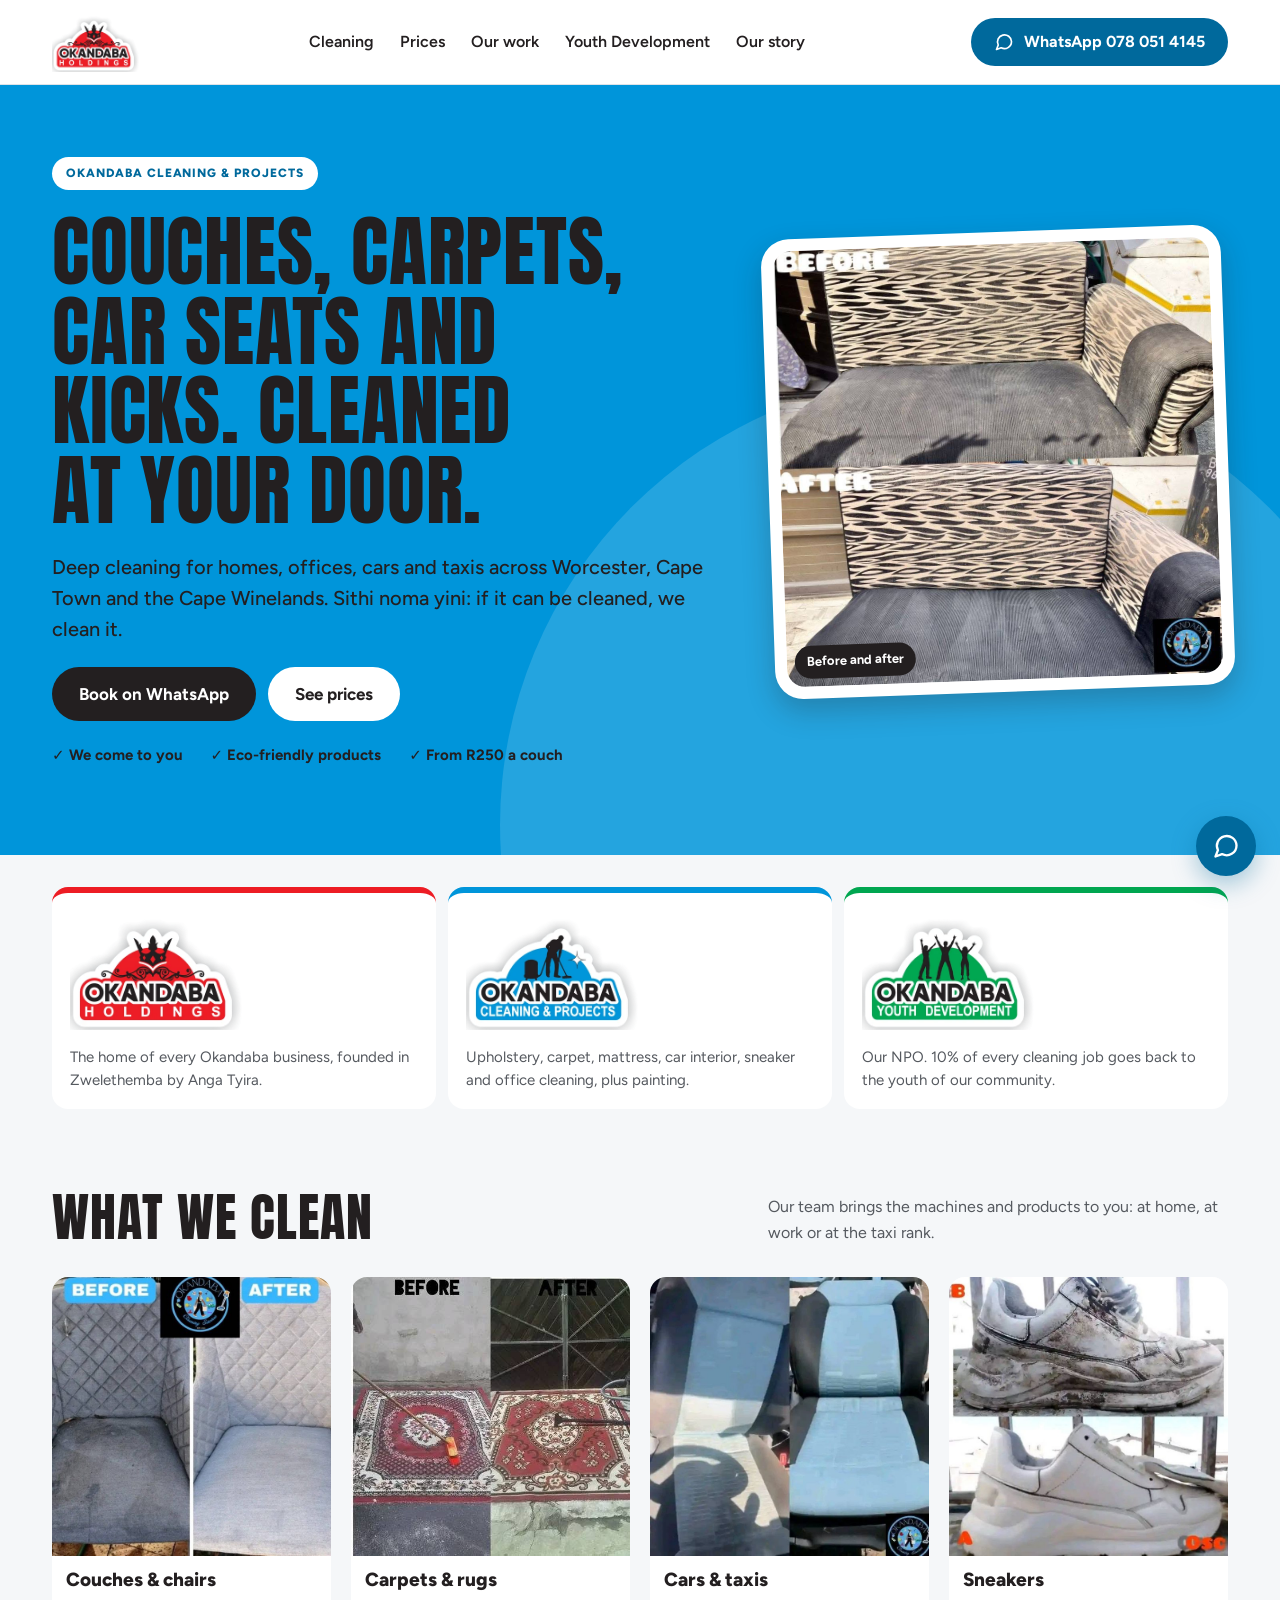
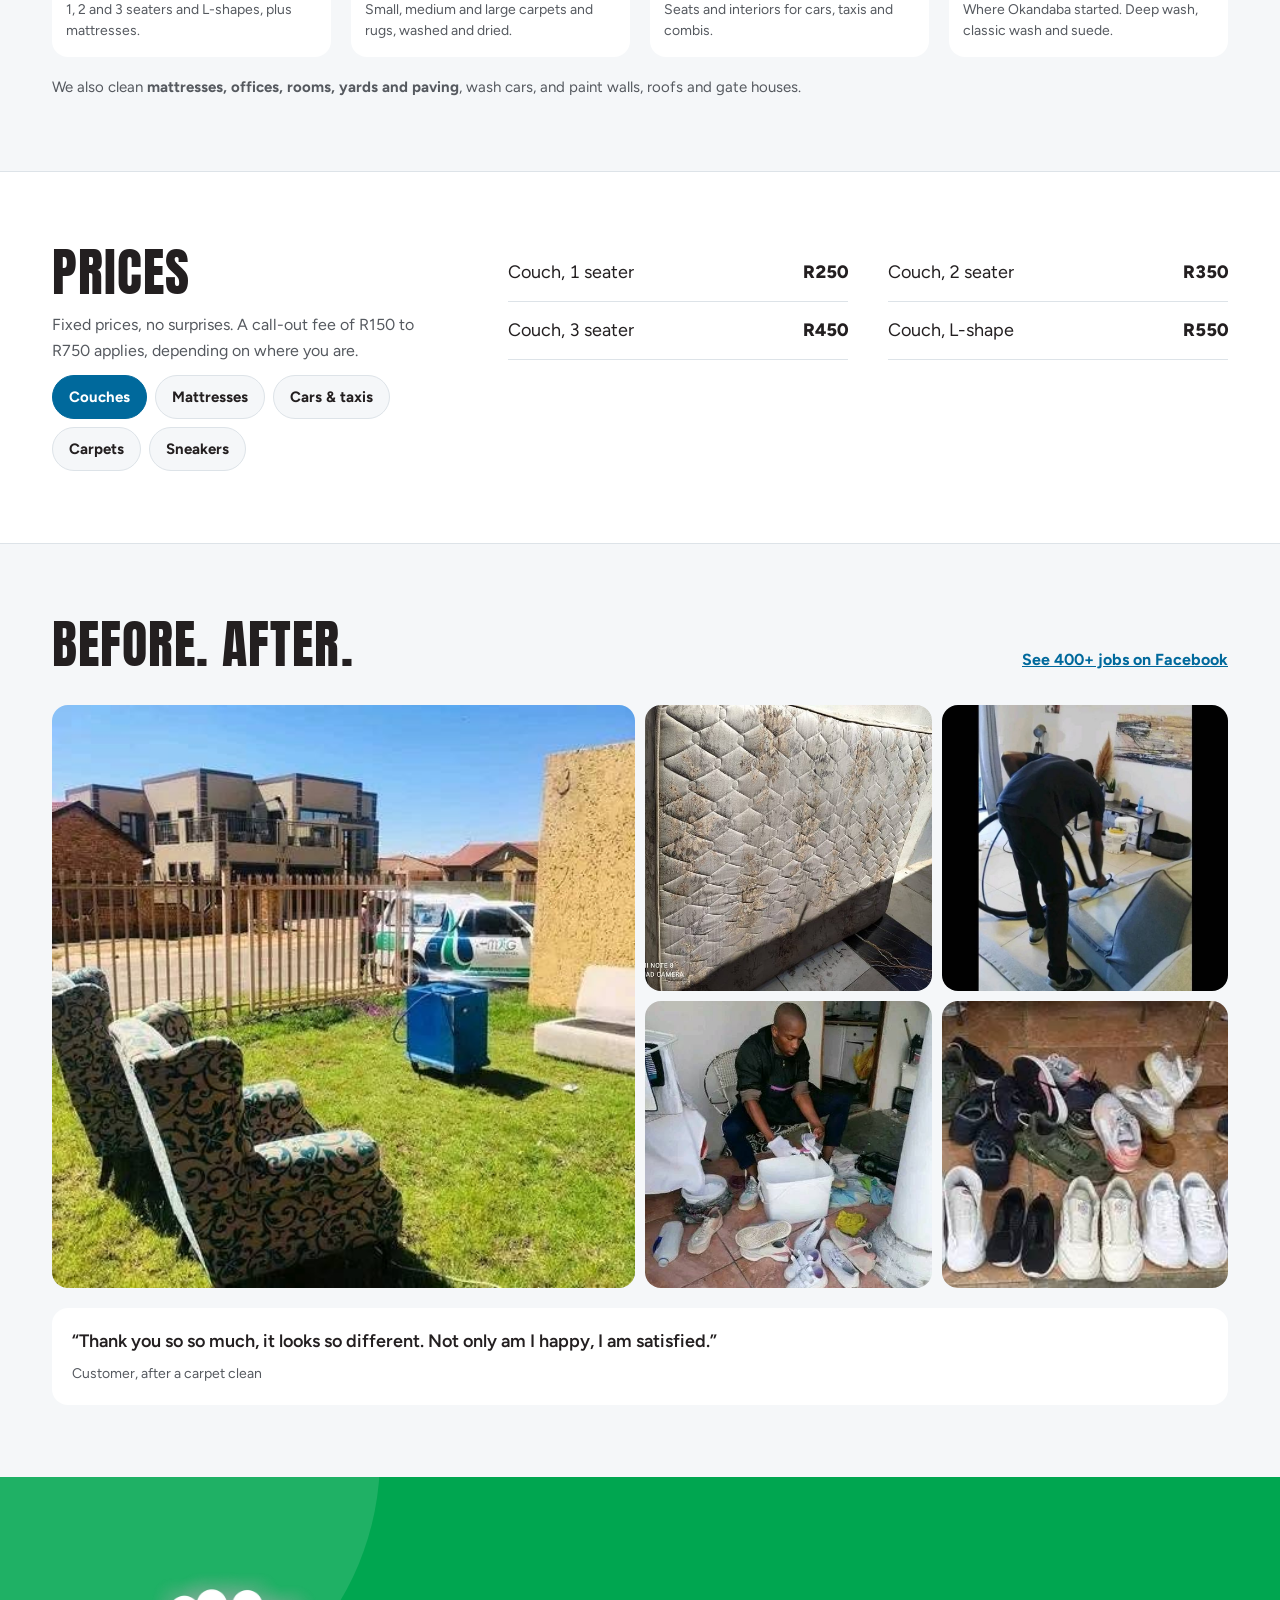
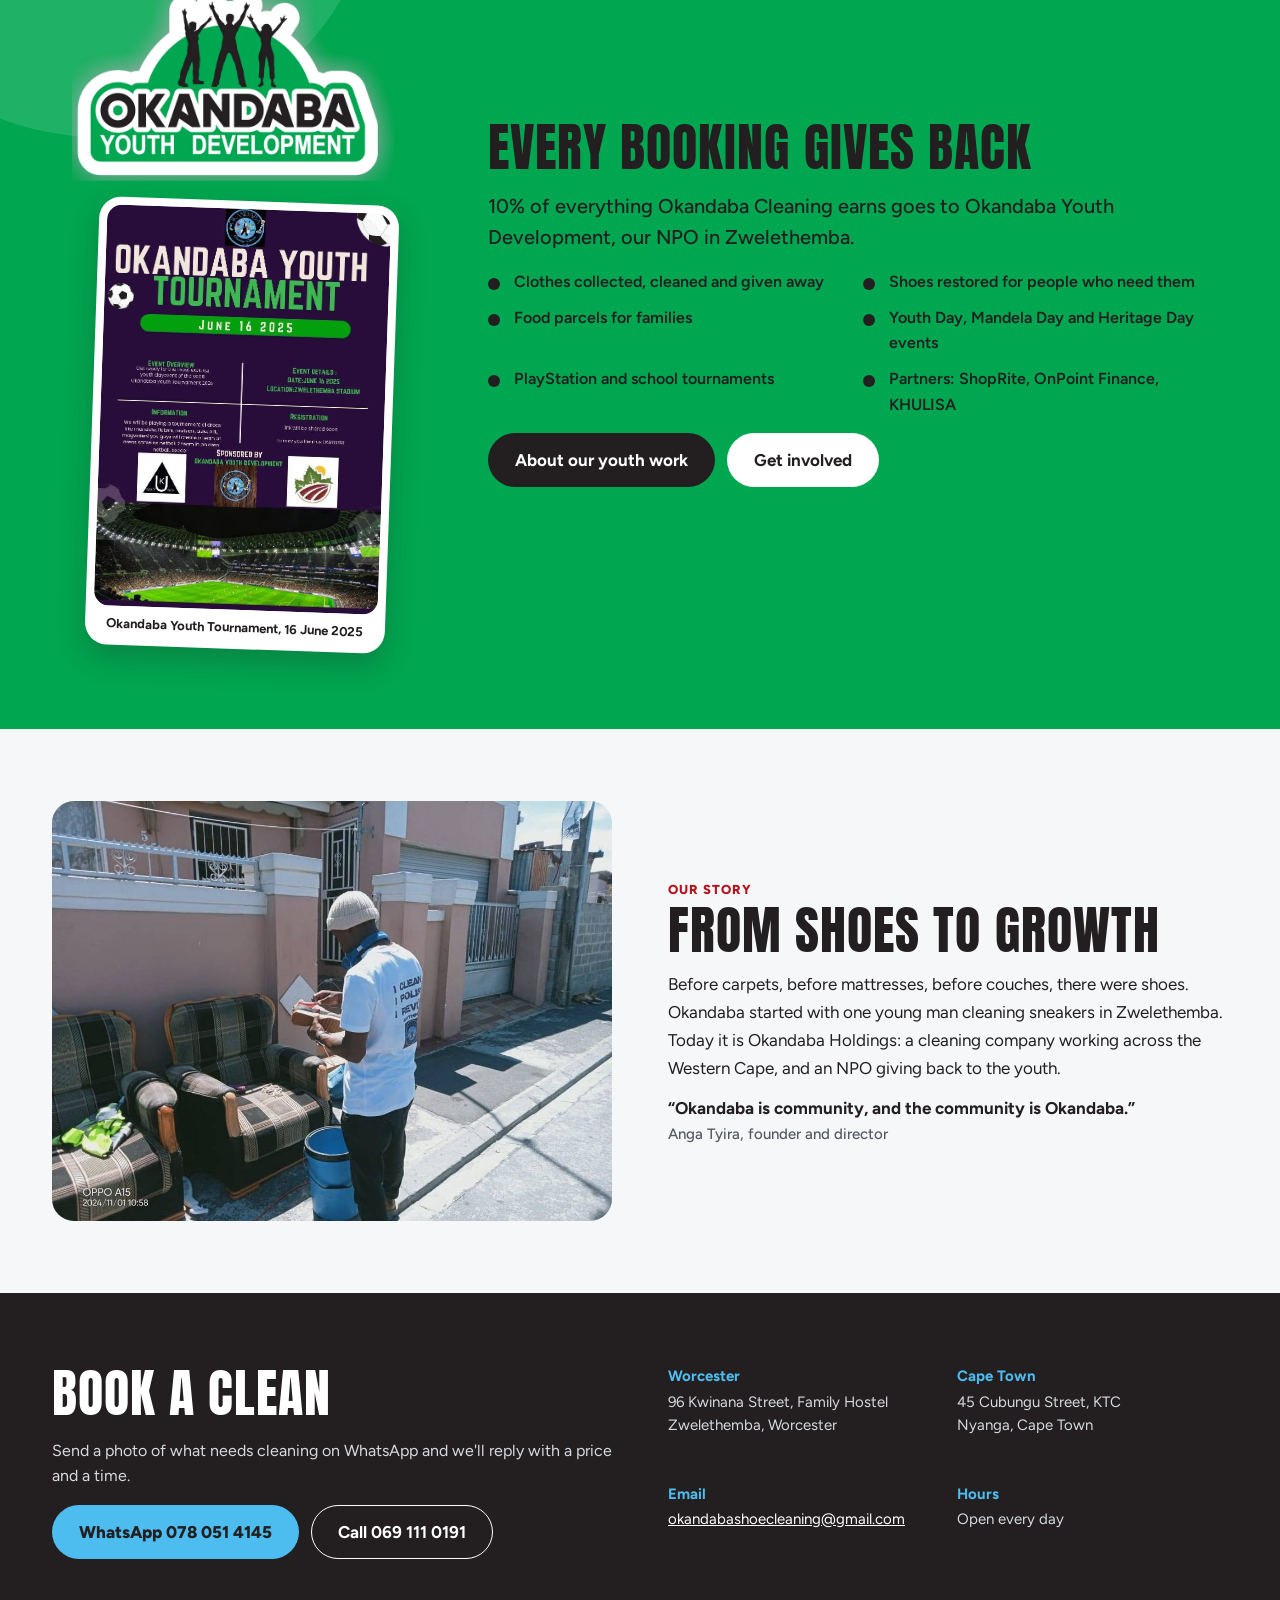
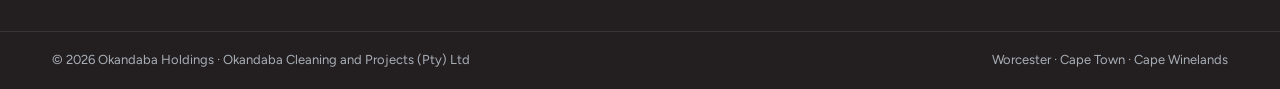
<file: index.html>
<!doctype html>
<html lang="en-ZA">
<head>
<meta charset="utf-8">
<meta name="viewport" content="width=device-width, initial-scale=1">
<title>Okandaba | Couch, Carpet, Mattress, Car Seat &amp; Sneaker Cleaning in Worcester and Cape Town</title>
<meta name="description" content="Okandaba Cleaning &amp; Projects deep-cleans couches, carpets, rugs, mattresses, car and taxi seats and sneakers across Worcester, Cape Town and the Cape Winelands. We come to you. Book on WhatsApp 078 051 4145.">
<link rel="canonical" href="https://okandaba.github.io/">
<meta property="og:url" content="https://okandaba.github.io/">
<meta name="theme-color" content="#0095DA">
<link rel="icon" href="favicon.png" type="image/png">
<link rel="apple-touch-icon" href="assets/img/apple-touch-icon.png">
<meta property="og:type" content="website">
<meta property="og:title" content="Okandaba Cleaning &amp; Projects">
<meta property="og:description" content="Couches, carpets, car seats and kicks. Cleaned at your door, across Worcester, Cape Town and the Cape Winelands.">
<meta property="og:image" content="https://okandaba.github.io/assets/img/og-image.jpg">
<link rel="preconnect" href="https://fonts.googleapis.com">
<link rel="preconnect" href="https://fonts.gstatic.com" crossorigin>
<link rel="stylesheet" href="https://fonts.googleapis.com/css2?family=Anton&family=Figtree:wght@400;500;600;700;800&display=swap">
<link rel="stylesheet" href="assets/css/styles.css">
<script type="application/ld+json">
{
  "@context": "https://schema.org",
  "@type": "HouseCleaningService",
  "name": "Okandaba Cleaning & Projects",
  "legalName": "Okandaba Cleaning and Projects (Pty) Ltd",
  "parentOrganization": {"@type": "Organization", "name": "Okandaba Holdings"},
  "description": "Couch, carpet, rug, mattress, car and taxi seat, sneaker and office cleaning, plus painting. We come to you.",
  "telephone": ["+27780514145", "+27691110191"],
  "email": "okandabashoecleaning@gmail.com",
  "image": "https://okandaba.github.io/assets/img/og-image.jpg",
  "priceRange": "R60 – R700",
  "openingHours": "Mo-Su",
  "areaServed": ["Worcester", "Cape Town", "Cape Winelands"],
  "address": [
    {"@type": "PostalAddress", "streetAddress": "96 Kwinana Street, Family Hostel", "addressLocality": "Zwelethemba, Worcester", "addressRegion": "Western Cape", "addressCountry": "ZA"},
    {"@type": "PostalAddress", "streetAddress": "45 Cubungu Street, KTC", "addressLocality": "Nyanga, Cape Town", "addressRegion": "Western Cape", "addressCountry": "ZA"}
  ]
}
</script>
</head>
<body>
<a class="skip" href="#main">Skip to content</a>

<header class="site-header">
  <div class="wrap header-row">
    <a href="#top" class="brand" aria-label="Okandaba Holdings, home">
      <img src="assets/img/logo-holdings-400.webp" srcset="assets/img/logo-holdings-400.webp 400w, assets/img/logo-holdings-800.webp 800w" sizes="140px" alt="Okandaba Holdings" width="140" height="64">
    </a>
    <button class="menu-btn" type="button" aria-expanded="false" aria-controls="site-nav" aria-label="Open menu">
      <svg width="22" height="22" viewBox="0 0 24 24" fill="none" stroke="currentColor" stroke-width="2" stroke-linecap="round" aria-hidden="true"><path d="M4 7h16M4 12h16M4 17h16"/></svg>
    </button>
    <nav id="site-nav" class="site-nav" aria-label="Main">
      <a href="#services">Cleaning</a>
      <a href="#prices">Prices</a>
      <a href="#work">Our work</a>
      <a href="youth.html">Youth Development</a>
      <a href="#story">Our story</a>
    </nav>
    <a class="btn btn-blue header-cta" href="https://wa.me/27780514145?text=Hi%20Okandaba%2C%20I%27d%20like%20a%20quote%20for%20cleaning." target="_blank" rel="noopener">
      <svg class="wa" width="20" height="20" viewBox="0 0 24 24" fill="none" stroke="currentColor" stroke-width="2" stroke-linecap="round" stroke-linejoin="round" aria-hidden="true"><path d="M21 11.5a8.4 8.4 0 0 1-12.4 7.4L3 21l2.1-5.4A8.4 8.4 0 1 1 21 11.5z"/></svg>
      WhatsApp 078 051 4145
    </a>
  </div>
</header>

<main id="main">

<section class="hero" id="top">
  <div class="wrap hero-row">
    <div class="hero-copy">
      <span class="eyebrow-pill">Okandaba Cleaning &amp; Projects</span>
      <h1>Couches, carpets, car seats and kicks. Cleaned at your door.</h1>
      <p class="lead">Deep cleaning for homes, offices, cars and taxis across Worcester, Cape Town and the Cape Winelands. Sithi noma yini: if it can be cleaned, we clean it.</p>
      <div class="btn-row">
        <a class="btn btn-ink btn-lg" href="https://wa.me/27780514145?text=Hi%20Okandaba%2C%20I%27d%20like%20to%20book%20a%20clean." target="_blank" rel="noopener">Book on WhatsApp</a>
        <a class="btn btn-white btn-lg" href="#prices">See prices</a>
      </div>
      <ul class="hero-points">
        <li>We come to you</li>
        <li>Eco-friendly products</li>
        <li>From R250 a couch</li>
      </ul>
    </div>
    <figure class="sticker hero-photo">
      <img src="assets/img/hero-couch.jpg" alt="A striped couch before and after an Okandaba deep clean" width="1000" height="1000">
      <figcaption>Before and after</figcaption>
    </figure>
  </div>
</section>

<section class="wrap parts" aria-label="The Okandaba family">
  <article class="part part-red">
    <img src="assets/img/logo-holdings-400.webp" alt="Okandaba Holdings" width="200" height="92" loading="lazy">
    <p>The home of every Okandaba business, founded in Zwelethemba by Anga Tyira.</p>
  </article>
  <article class="part part-blue">
    <img src="assets/img/logo-cleaning-and-projects-400.webp" alt="Okandaba Cleaning &amp; Projects" width="200" height="92" loading="lazy">
    <p>Upholstery, carpet, mattress, car interior, sneaker and office cleaning, plus painting.</p>
  </article>
  <article class="part part-green">
    <img src="assets/img/logo-youth-development-400.webp" alt="Okandaba Youth Development" width="200" height="92" loading="lazy">
    <p>Our NPO. 10% of every cleaning job goes back to the youth of our community.</p>
  </article>
</section>

<section class="wrap section" id="services">
  <div class="section-head">
    <h2>What we clean</h2>
    <p>Our team brings the machines and products to you: at home, at work or at the taxi rank.</p>
  </div>
  <div class="service-grid">
    <article class="service"><img src="assets/img/chair.jpg" alt="Grey armchair before and after cleaning" loading="lazy" width="700" height="700"><div><h3>Couches &amp; chairs</h3><p>1, 2 and 3 seaters and L-shapes, plus mattresses.</p></div></article>
    <article class="service"><img src="assets/img/rug.jpg" alt="Red Persian rug before and after cleaning" loading="lazy" width="475" height="475"><div><h3>Carpets &amp; rugs</h3><p>Small, medium and large carpets and rugs, washed and dried.</p></div></article>
    <article class="service"><img src="assets/img/car-seat.jpg" alt="Car seat before and after cleaning" loading="lazy" width="700" height="700"><div><h3>Cars &amp; taxis</h3><p>Seats and interiors for cars, taxis and combis.</p></div></article>
    <article class="service"><img src="assets/img/sneaker.jpg" alt="White sneaker before and after cleaning" loading="lazy" width="700" height="700"><div><h3>Sneakers</h3><p>Where Okandaba started. Deep wash, classic wash and suede.</p></div></article>
  </div>
  <p class="also">We also clean <strong>mattresses, offices, rooms, yards and paving</strong>, wash cars, and paint walls, roofs and gate houses.</p>
</section>

<section class="prices" id="prices">
  <div class="wrap prices-row">
    <div class="prices-intro">
      <h2>Prices</h2>
      <p>Fixed prices, no surprises. A call-out fee of R150 to R750 applies, depending on where you are.</p>
      <div class="tabs" role="tablist" aria-label="Price categories">
        <button role="tab" id="tab-couches" aria-controls="panel-couches" aria-selected="true">Couches</button>
        <button role="tab" id="tab-mattresses" aria-controls="panel-mattresses" aria-selected="false" tabindex="-1">Mattresses</button>
        <button role="tab" id="tab-cars" aria-controls="panel-cars" aria-selected="false" tabindex="-1">Cars &amp; taxis</button>
        <button role="tab" id="tab-carpets" aria-controls="panel-carpets" aria-selected="false" tabindex="-1">Carpets</button>
        <button role="tab" id="tab-sneakers" aria-controls="panel-sneakers" aria-selected="false" tabindex="-1">Sneakers</button>
      </div>
    </div>
    <div class="price-panels">
      <dl class="price-list" role="tabpanel" id="panel-couches" aria-labelledby="tab-couches">
        <div><dt>Couch, 1 seater</dt><dd>R250</dd></div>
        <div><dt>Couch, 2 seater</dt><dd>R350</dd></div>
        <div><dt>Couch, 3 seater</dt><dd>R450</dd></div>
        <div><dt>Couch, L-shape</dt><dd>R550</dd></div>
      </dl>
      <dl class="price-list" role="tabpanel" id="panel-mattresses" aria-labelledby="tab-mattresses" hidden>
        <div><dt>Double mattress</dt><dd>R550</dd></div>
        <div><dt>Double-sided mattress</dt><dd>R700</dd></div>
      </dl>
      <dl class="price-list" role="tabpanel" id="panel-cars" aria-labelledby="tab-cars" hidden>
        <div><dt>Car, 5 seater</dt><dd>R650</dd></div>
        <div><dt>Car / combi seats</dt><dd>R450</dd></div>
        <div><dt>Taxi / combi seats</dt><dd>R550</dd></div>
      </dl>
      <dl class="price-list" role="tabpanel" id="panel-carpets" aria-labelledby="tab-carpets" hidden>
        <div><dt>Small carpet</dt><dd>R129</dd></div>
        <div><dt>Medium and large carpet</dt><dd>R200</dd></div>
        <div class="note"><dt>Turnaround</dt><dd>Classic 2 days · Deep 3 days</dd></div>
      </dl>
      <dl class="price-list" role="tabpanel" id="panel-sneakers" aria-labelledby="tab-sneakers" hidden>
        <div><dt>Classic wash</dt><dd>R60</dd></div>
        <div><dt>Deep wash, ordinary sneaker</dt><dd>R100</dd></div>
        <div><dt>Deep wash, white sneaker</dt><dd>R120</dd></div>
        <div><dt>Suede / nubuck</dt><dd>R120</dd></div>
        <div><dt>Un-yellowing</dt><dd>R150</dd></div>
        <div class="note"><dt>Turnaround</dt><dd>Classic 2 days · Deep 3 days</dd></div>
      </dl>
    </div>
  </div>
</section>

<section class="wrap section" id="work">
  <div class="section-head">
    <h2>Before. After.</h2>
    <a class="text-link" href="https://www.facebook.com/profile.php?id=100083368123193" target="_blank" rel="noopener">See 400+ jobs on Facebook</a>
  </div>
  <div class="work-grid">
    <img class="big" src="assets/img/outdoor-clean.jpg" alt="Okandaba cleaning a couch outdoors with an extraction machine" loading="lazy" width="480" height="480">
    <img src="assets/img/mattress.jpg" alt="Stained mattress before cleaning" loading="lazy" width="700" height="525">
    <img src="assets/img/extraction.jpg" alt="Indoor upholstery extraction cleaning" loading="lazy" width="700" height="700">
    <img src="assets/img/sneaker-wash.jpg" alt="Washing sneakers by hand" loading="lazy" width="475" height="633">
    <img src="assets/img/sneakers-row.jpg" alt="A row of freshly cleaned sneakers" loading="lazy" width="475" height="231">
  </div>
  <blockquote class="quote">
    <p>“Thank you so so much, it looks so different. Not only am I happy, I am satisfied.”</p>
    <cite>Customer, after a carpet clean</cite>
  </blockquote>
</section>

<section class="youth" id="youth">
  <div class="wrap youth-row">
    <div class="youth-media">
      <img class="youth-logo" src="assets/img/logo-youth-development-800.webp" alt="Okandaba Youth Development" width="420" height="194" loading="lazy">
      <figure class="youth-poster">
        <img src="assets/img/youth-tournament.jpg" alt="Poster for the Okandaba Youth Tournament on 16 June 2025" width="707" height="999" loading="lazy">
        <figcaption>Okandaba Youth Tournament, 16 June 2025</figcaption>
      </figure>
    </div>
    <div class="youth-copy">
      <h2>Every booking gives back</h2>
      <p class="lead">10% of everything Okandaba Cleaning earns goes to Okandaba Youth Development, our NPO in Zwelethemba.</p>
      <ul class="youth-list">
        <li>Clothes collected, cleaned and given away</li>
        <li>Shoes restored for people who need them</li>
        <li>Food parcels for families</li>
        <li>Youth Day, Mandela Day and Heritage Day events</li>
        <li>PlayStation and school tournaments</li>
        <li>Partners: ShopRite, OnPoint Finance, KHULISA</li>
      </ul>
      <div class="btn-row"><a class="btn btn-ink btn-lg" href="youth.html">About our youth work</a><a class="btn btn-white btn-lg" href="https://wa.me/27780514145?text=Hi%20Okandaba%2C%20I%27d%20like%20to%20support%20Okandaba%20Youth%20Development." target="_blank" rel="noopener">Get involved</a></div>
    </div>
  </div>
</section>

<section class="wrap section story" id="story">
  <img src="assets/img/anga.jpg" alt="Anga Tyira at work in an Okandaba T-shirt" loading="lazy" width="1000" height="750">
  <div>
    <span class="eyebrow">Our story</span>
    <h2>From shoes to growth</h2>
    <p>Before carpets, before mattresses, before couches, there were shoes. Okandaba started with one young man cleaning sneakers in Zwelethemba. Today it is Okandaba Holdings: a cleaning company working across the Western Cape, and an NPO giving back to the youth.</p>
    <p class="founder-quote">“Okandaba is community, and the community is Okandaba.”<span>Anga Tyira, founder and director</span></p>
  </div>
</section>

</main>

<footer class="book" id="book">
  <div class="wrap book-row">
    <div class="book-copy">
      <h2>Book a clean</h2>
      <p>Send a photo of what needs cleaning on WhatsApp and we'll reply with a price and a time.</p>
      <div class="btn-row">
        <a class="btn btn-sky btn-lg" href="https://wa.me/27780514145?text=Hi%20Okandaba%2C%20I%27d%20like%20to%20book%20a%20clean." target="_blank" rel="noopener">WhatsApp 078 051 4145</a>
        <a class="btn btn-outline btn-lg" href="tel:+27691110191">Call 069 111 0191</a>
      </div>
    </div>
    <div class="contact-grid">
      <div><strong>Worcester</strong>96 Kwinana Street, Family Hostel<br>Zwelethemba, Worcester</div>
      <div><strong>Cape Town</strong>45 Cubungu Street, KTC<br>Nyanga, Cape Town</div>
      <div><strong>Email</strong><a href="mailto:okandabashoecleaning@gmail.com">okandabashoecleaning@gmail.com</a></div>
      <div><strong>Hours</strong>Open every day</div>
    </div>
  </div>
  <div class="footer-base">
    <div class="wrap footer-row">
      <span>© <span id="year">2026</span> Okandaba Holdings · Okandaba Cleaning and Projects (Pty) Ltd</span>
      <span>Worcester · Cape Town · Cape Winelands</span>
    </div>
  </div>
</footer>

<nav class="wa-float" aria-label="Quick contact">
  <a class="btn btn-blue" href="https://wa.me/27780514145?text=Hi%20Okandaba%2C%20I%27d%20like%20a%20quote%20for%20cleaning." target="_blank" rel="noopener">
    <svg width="20" height="20" viewBox="0 0 24 24" fill="none" stroke="currentColor" stroke-width="2" stroke-linecap="round" stroke-linejoin="round" aria-hidden="true"><path d="M21 11.5a8.4 8.4 0 0 1-12.4 7.4L3 21l2.1-5.4A8.4 8.4 0 1 1 21 11.5z"/></svg>
    WhatsApp us
  </a>
  <a class="btn btn-call" href="tel:+27691110191">Call</a>
  <a class="wa-icon" href="https://wa.me/27780514145?text=Hi%20Okandaba%2C%20I%27d%20like%20a%20quote%20for%20cleaning." target="_blank" rel="noopener" aria-label="Chat with Okandaba on WhatsApp">
    <svg width="28" height="28" viewBox="0 0 24 24" fill="none" stroke="currentColor" stroke-width="2" stroke-linecap="round" stroke-linejoin="round" aria-hidden="true"><path d="M21 11.5a8.4 8.4 0 0 1-12.4 7.4L3 21l2.1-5.4A8.4 8.4 0 1 1 21 11.5z"/></svg>
  </a>
</nav>

<script src="assets/js/main.js" defer></script>
</body>
</html>
</file>
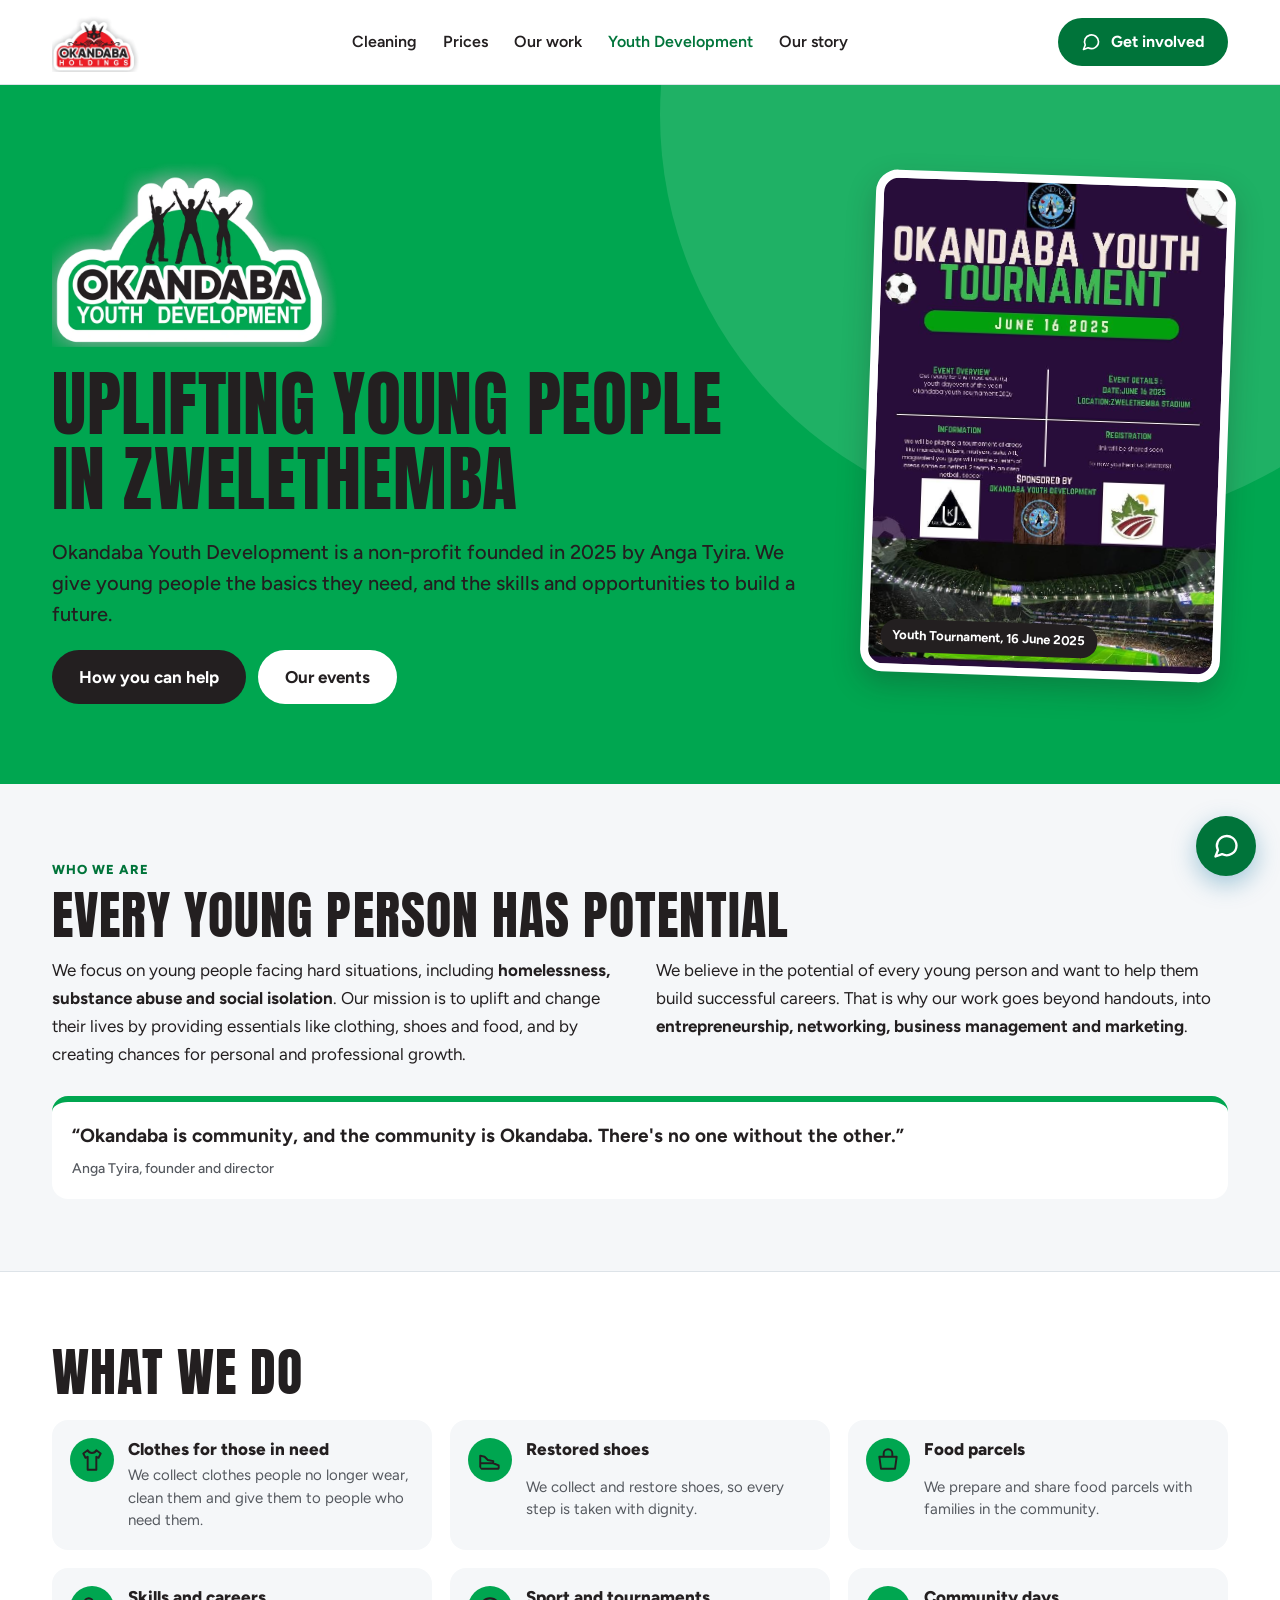
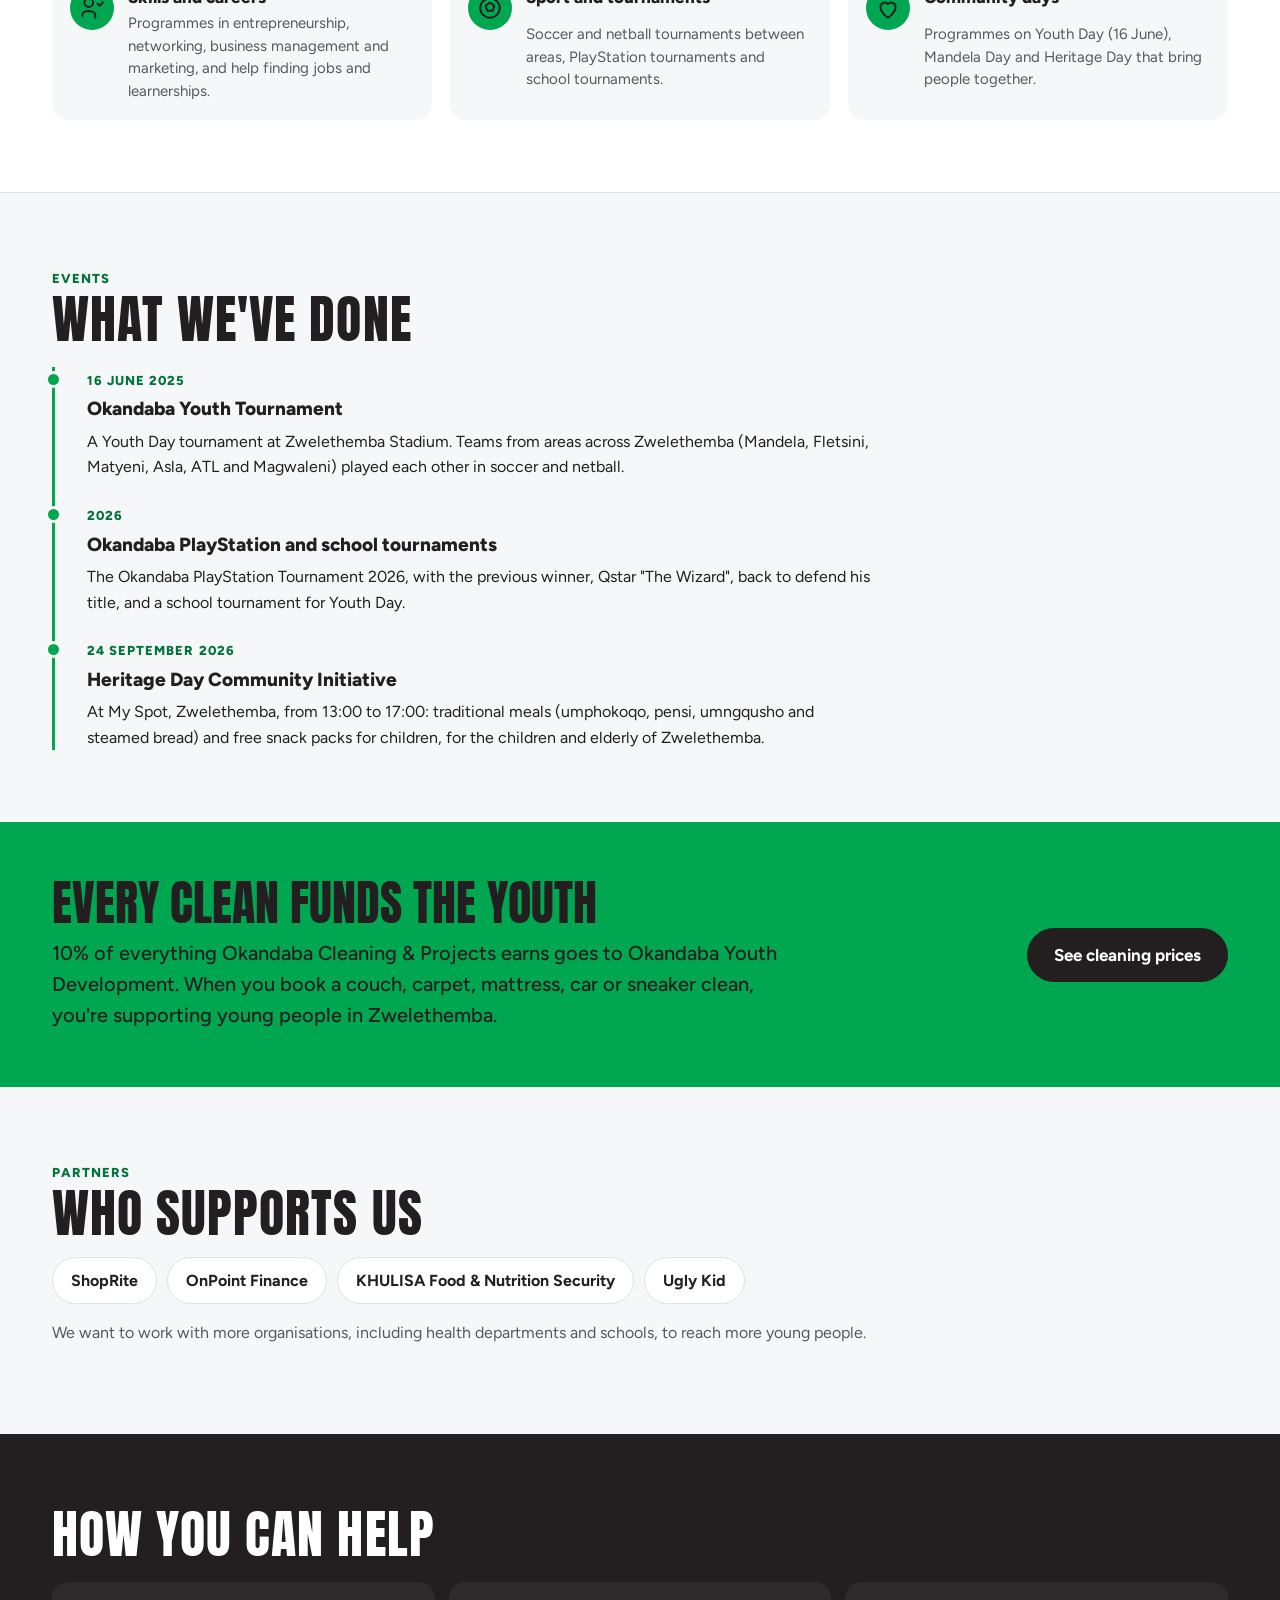
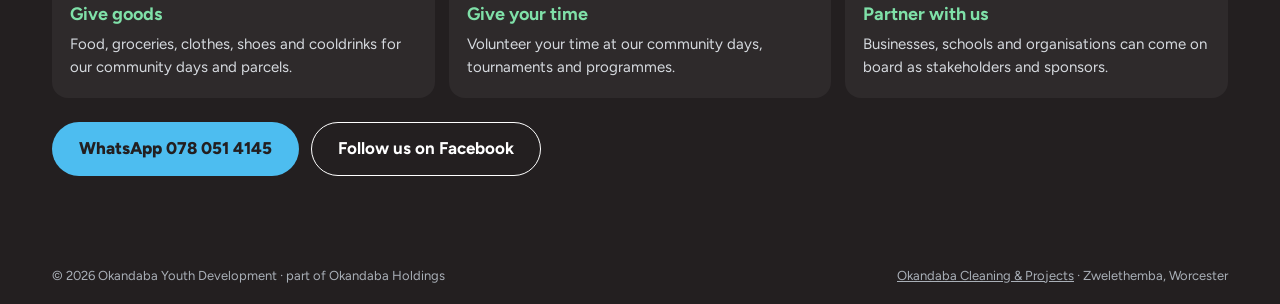
<file: youth.html>
<!doctype html>
<html lang="en-ZA">
<head>
<meta charset="utf-8">
<meta name="viewport" content="width=device-width, initial-scale=1">
<title>Okandaba Youth Development | Uplifting young people in Zwelethemba, Worcester</title>
<meta name="description" content="Okandaba Youth Development is an NPO in Zwelethemba, Worcester, founded in 2025. We give clothes, restored shoes and food parcels, run youth tournaments and community days, and help young people into work. Funded by 10% of Okandaba Cleaning's earnings.">
<link rel="canonical" href="https://okandaba.github.io/youth.html">
<meta property="og:url" content="https://okandaba.github.io/youth.html">
<meta name="theme-color" content="#00A650">
<link rel="icon" href="favicon.png" type="image/png">
<link rel="apple-touch-icon" href="assets/img/apple-touch-icon.png">
<meta property="og:type" content="website">
<meta property="og:title" content="Okandaba Youth Development">
<meta property="og:description" content="Uplifting young people in Zwelethemba, Worcester: clothes, shoes, food parcels, youth tournaments and skills.">
<meta property="og:image" content="https://okandaba.github.io/assets/img/youth-tournament.jpg">
<link rel="preconnect" href="https://fonts.googleapis.com">
<link rel="preconnect" href="https://fonts.gstatic.com" crossorigin>
<link rel="stylesheet" href="https://fonts.googleapis.com/css2?family=Anton&family=Figtree:wght@400;500;600;700;800&display=swap">
<link rel="stylesheet" href="assets/css/styles.css">
<script type="application/ld+json">
{
  "@context": "https://schema.org",
  "@type": "NGO",
  "name": "Okandaba Youth Development",
  "alternateName": "Okandaba Youth Development Agency (OYDA)",
  "foundingDate": "2025",
  "founder": {"@type": "Person", "name": "Anga Tyira"},
  "parentOrganization": {"@type": "Organization", "name": "Okandaba Holdings"},
  "telephone": "+27780514145",
  "areaServed": "Zwelethemba, Worcester",
  "address": {"@type": "PostalAddress", "addressLocality": "Zwelethemba, Worcester", "addressRegion": "Western Cape", "addressCountry": "ZA"},
  "sameAs": ["https://www.facebook.com/okandabayouthdevelopmentagency"]
}
</script>
</head>
<body class="page-youth">
<a class="skip" href="#main">Skip to content</a>

<header class="site-header">
  <div class="wrap header-row">
    <a href="index.html" class="brand" aria-label="Okandaba Holdings, home">
      <img src="assets/img/logo-holdings-400.webp" srcset="assets/img/logo-holdings-400.webp 400w, assets/img/logo-holdings-800.webp 800w" sizes="140px" alt="Okandaba Holdings" width="140" height="64">
    </a>
    <button class="menu-btn" type="button" aria-expanded="false" aria-controls="site-nav" aria-label="Open menu">
      <svg width="22" height="22" viewBox="0 0 24 24" fill="none" stroke="currentColor" stroke-width="2" stroke-linecap="round" aria-hidden="true"><path d="M4 7h16M4 12h16M4 17h16"/></svg>
    </button>
    <nav id="site-nav" class="site-nav" aria-label="Main">
      <a href="index.html#services">Cleaning</a>
      <a href="index.html#prices">Prices</a>
      <a href="index.html#work">Our work</a>
      <a href="youth.html" aria-current="page">Youth Development</a>
      <a href="index.html#story">Our story</a>
    </nav>
    <a class="btn btn-green header-cta" href="https://wa.me/27780514145?text=Hi%20Okandaba%2C%20I%27d%20like%20to%20support%20Okandaba%20Youth%20Development." target="_blank" rel="noopener">
      <svg width="20" height="20" viewBox="0 0 24 24" fill="none" stroke="currentColor" stroke-width="2" stroke-linecap="round" stroke-linejoin="round" aria-hidden="true"><path d="M21 11.5a8.4 8.4 0 0 1-12.4 7.4L3 21l2.1-5.4A8.4 8.4 0 1 1 21 11.5z"/></svg>
      Get involved
    </a>
  </div>
</header>

<main id="main">

<section class="y-hero">
  <div class="wrap y-hero-row">
    <div class="y-hero-copy">
      <img class="y-hero-logo" src="assets/img/logo-youth-development-800.webp" alt="Okandaba Youth Development" width="420" height="194">
      <h1>Uplifting young people in Zwelethemba</h1>
      <p class="lead">Okandaba Youth Development is a non-profit founded in 2025 by Anga Tyira. We give young people the basics they need, and the skills and opportunities to build a future.</p>
      <div class="btn-row">
        <a class="btn btn-ink btn-lg" href="#help">How you can help</a>
        <a class="btn btn-white btn-lg" href="#events">Our events</a>
      </div>
    </div>
    <figure class="sticker y-hero-photo">
      <img src="assets/img/youth-tournament.jpg" alt="Poster for the Okandaba Youth Tournament on 16 June 2025 at Zwelethemba Stadium" width="707" height="999">
      <figcaption>Youth Tournament, 16 June 2025</figcaption>
    </figure>
  </div>
</section>

<section class="wrap section y-mission">
  <span class="eyebrow eyebrow-green">Who we are</span>
  <h2>Every young person has potential</h2>
  <div class="y-mission-grid">
    <p>We focus on young people facing hard situations, including <strong>homelessness, substance abuse and social isolation</strong>. Our mission is to uplift and change their lives by providing essentials like clothing, shoes and food, and by creating chances for personal and professional growth.</p>
    <p>We believe in the potential of every young person and want to help them build successful careers. That is why our work goes beyond handouts, into <strong>entrepreneurship, networking, business management and marketing</strong>.</p>
  </div>
  <blockquote class="y-quote">
    “Okandaba is community, and the community is Okandaba. There's no one without the other.”
    <cite>Anga Tyira, founder and director</cite>
  </blockquote>
</section>

<section class="y-band">
  <div class="wrap section">
    <h2>What we do</h2>
    <div class="y-cards">
      <article class="y-card">
        <svg class="y-icon" viewBox="0 0 24 24" aria-hidden="true"><path d="M8 3 4 6l2 4 2-1v12h8V9l2 1 2-4-4-3c-.7 1.5-2.2 2.5-4 2.5S8.7 4.5 8 3z"/></svg>
        <h3>Clothes for those in need</h3>
        <p>We collect clothes people no longer wear, clean them and give them to people who need them.</p>
      </article>
      <article class="y-card">
        <svg class="y-icon" viewBox="0 0 24 24" aria-hidden="true"><path d="M3 15h12l5 2v3H3zM3 15V8l4 1 3 3 5 1v2"/></svg>
        <h3>Restored shoes</h3>
        <p>We collect and restore shoes, so every step is taken with dignity.</p>
      </article>
      <article class="y-card">
        <svg class="y-icon" viewBox="0 0 24 24" aria-hidden="true"><path d="M4 9h16l-1.5 11h-13zM8 9V6a4 4 0 0 1 8 0v3"/></svg>
        <h3>Food parcels</h3>
        <p>We prepare and share food parcels with families in the community.</p>
      </article>
      <article class="y-card">
        <svg class="y-icon" viewBox="0 0 24 24" aria-hidden="true"><path d="M3 21v-2a4 4 0 0 1 4-4h4a4 4 0 0 1 4 4v2M9 11a4 4 0 1 0 0-8 4 4 0 0 0 0 8zM17 8l2 2 4-4"/></svg>
        <h3>Skills and careers</h3>
        <p>Programmes in entrepreneurship, networking, business management and marketing, and help finding jobs and learnerships.</p>
      </article>
      <article class="y-card">
        <svg class="y-icon" viewBox="0 0 24 24" aria-hidden="true"><circle cx="12" cy="12" r="9"/><path d="m12 7 4 3-1.5 4.5h-5L8 10z"/></svg>
        <h3>Sport and tournaments</h3>
        <p>Soccer and netball tournaments between areas, PlayStation tournaments and school tournaments.</p>
      </article>
      <article class="y-card">
        <svg class="y-icon" viewBox="0 0 24 24" aria-hidden="true"><path d="M12 21s-7-4.5-7-10a4 4 0 0 1 7-2.6A4 4 0 0 1 19 11c0 5.5-7 10-7 10z"/></svg>
        <h3>Community days</h3>
        <p>Programmes on Youth Day (16 June), Mandela Day and Heritage Day that bring people together.</p>
      </article>
    </div>
  </div>
</section>

<section class="wrap section" id="events">
  <span class="eyebrow eyebrow-green">Events</span>
  <h2>What we've done</h2>
  <ol class="timeline">
    <li>
      <time datetime="2025-06-16">16 June 2025</time>
      <h3>Okandaba Youth Tournament</h3>
      <p>A Youth Day tournament at Zwelethemba Stadium. Teams from areas across Zwelethemba (Mandela, Fletsini, Matyeni, Asla, ATL and Magwaleni) played each other in soccer and netball.</p>
    </li>
    <li>
      <time datetime="2026">2026</time>
      <h3>Okandaba PlayStation and school tournaments</h3>
      <p>The Okandaba PlayStation Tournament 2026, with the previous winner, Qstar "The Wizard", back to defend his title, and a school tournament for Youth Day.</p>
    </li>
    <li>
      <time datetime="2026-09-24">24 September 2026</time>
      <h3>Heritage Day Community Initiative</h3>
      <p>At My Spot, Zwelethemba, from 13:00 to 17:00: traditional meals (umphokoqo, pensi, umngqusho and steamed bread) and free snack packs for children, for the children and elderly of Zwelethemba.</p>
    </li>
  </ol>
</section>

<section class="y-give">
  <div class="wrap y-give-row">
    <div>
      <h2>Every clean funds the youth</h2>
      <p class="lead">10% of everything Okandaba Cleaning &amp; Projects earns goes to Okandaba Youth Development. When you book a couch, carpet, mattress, car or sneaker clean, you're supporting young people in Zwelethemba.</p>
    </div>
    <a class="btn btn-ink btn-lg" href="index.html#prices">See cleaning prices</a>
  </div>
</section>

<section class="wrap section" id="partners">
  <span class="eyebrow eyebrow-green">Partners</span>
  <h2>Who supports us</h2>
  <ul class="partner-list">
    <li>ShopRite</li>
    <li>OnPoint Finance</li>
    <li>KHULISA Food &amp; Nutrition Security</li>
    <li>Ugly Kid</li>
  </ul>
  <p class="muted">We want to work with more organisations, including health departments and schools, to reach more young people.</p>
</section>

<section class="y-help" id="help">
  <div class="wrap section">
    <h2>How you can help</h2>
    <div class="help-grid">
      <div class="help-item">
        <h3>Give goods</h3>
        <p>Food, groceries, clothes, shoes and cooldrinks for our community days and parcels.</p>
      </div>
      <div class="help-item">
        <h3>Give your time</h3>
        <p>Volunteer your time at our community days, tournaments and programmes.</p>
      </div>
      <div class="help-item">
        <h3>Partner with us</h3>
        <p>Businesses, schools and organisations can come on board as stakeholders and sponsors.</p>
      </div>
    </div>
    <div class="btn-row">
      <a class="btn btn-sky btn-lg" href="https://wa.me/27780514145?text=Hi%20Okandaba%2C%20I%27d%20like%20to%20support%20Okandaba%20Youth%20Development." target="_blank" rel="noopener">WhatsApp 078 051 4145</a>
      <a class="btn btn-outline btn-lg" href="https://www.facebook.com/okandabayouthdevelopmentagency" target="_blank" rel="noopener">Follow us on Facebook</a>
    </div>
  </div>
</section>

</main>

<footer class="book">
  <div class="footer-base">
    <div class="wrap footer-row">
      <span>© <span id="year">2026</span> Okandaba Youth Development · part of Okandaba Holdings</span>
      <span><a href="index.html" style="color:inherit">Okandaba Cleaning &amp; Projects</a> · Zwelethemba, Worcester</span>
    </div>
  </div>
</footer>

<nav class="wa-float" aria-label="Quick contact">
  <a class="btn btn-green" href="https://wa.me/27780514145?text=Hi%20Okandaba%2C%20I%27d%20like%20to%20support%20Okandaba%20Youth%20Development." target="_blank" rel="noopener">
    <svg width="20" height="20" viewBox="0 0 24 24" fill="none" stroke="currentColor" stroke-width="2" stroke-linecap="round" stroke-linejoin="round" aria-hidden="true"><path d="M21 11.5a8.4 8.4 0 0 1-12.4 7.4L3 21l2.1-5.4A8.4 8.4 0 1 1 21 11.5z"/></svg>
    Get involved
  </a>
  <a class="btn btn-call" href="tel:+27780514145">Call</a>
  <a class="wa-icon wa-icon-green" href="https://wa.me/27780514145?text=Hi%20Okandaba%2C%20I%27d%20like%20to%20support%20Okandaba%20Youth%20Development." target="_blank" rel="noopener" aria-label="Get involved on WhatsApp">
    <svg width="28" height="28" viewBox="0 0 24 24" fill="none" stroke="currentColor" stroke-width="2" stroke-linecap="round" stroke-linejoin="round" aria-hidden="true"><path d="M21 11.5a8.4 8.4 0 0 1-12.4 7.4L3 21l2.1-5.4A8.4 8.4 0 1 1 21 11.5z"/></svg>
  </a>
</nav>

<script src="assets/js/main.js" defer></script>
</body>
</html>
</file>
<file: assets/css/styles.css>
/* Okandaba — mobile-first stylesheet.
   Base rules are for phones (~360–430px). Larger screens add to them via min-width queries:
   640px (large phones / small tablets), 900px (tablets / small laptops), 1180px (desktop). */

:root {
  --holdings-red: #ED1C24;
  --cleaning-blue: #0095DA;
  --youth-green: #00A650;
  --logo-ink: #231F20;
  --red-strong: #B5121B;
  --blue-strong: #00699C;
  --green-strong: #00743A;
  --sky-on-dark: #4DBDF0;
  --surface: #F5F7F9;
  --surface-raised: #FFFFFF;
  --line: #DDE3E8;
  --ink: #231F20;
  --ink-muted: #55595F;
  --on-dark-muted: #D6DADF;

  --font-display: "Anton", "Oswald", Impact, "Arial Narrow", sans-serif;
  --font-sans: "Figtree", "Segoe UI", system-ui, -apple-system, sans-serif;

  --radius-sm: 6px;
  --radius-md: 16px;
  --radius-lg: 22px;
  --radius-pill: 999px;
  --shadow-card: 0 1px 2px rgba(35, 31, 32, .06), 0 8px 24px rgba(0, 105, 156, .10);

  --gutter: 16px;
  --bar-h: 68px; /* mobile bottom action bar */
}

*, *::before, *::after { box-sizing: border-box; }
html { scroll-behavior: smooth; -webkit-text-size-adjust: 100%; }
@media (prefers-reduced-motion: reduce) { html { scroll-behavior: auto; } }
body {
  margin: 0;
  background: var(--surface);
  color: var(--ink);
  font-family: var(--font-sans);
  font-size: 16px;
  line-height: 1.6;
  padding-bottom: calc(var(--bar-h) + env(safe-area-inset-bottom, 0px)); /* room for the phone action bar */
}
img { max-width: 100%; height: auto; display: block; }
[hidden] { display: none !important; }
a { color: var(--blue-strong); }
a:hover { color: #004E75; }
:focus-visible { outline: 3px solid var(--blue-strong); outline-offset: 3px; }
h1, h2, h3 { text-wrap: balance; }

.wrap { width: 100%; max-width: 1240px; margin: 0 auto; padding-inline: var(--gutter); }
.skip { position: absolute; left: -999px; top: 8px; background: var(--ink); color: #fff; padding: 10px 16px; border-radius: var(--radius-sm); z-index: 100; }
.skip:focus { left: 8px; }

/* ---------- Buttons ---------- */
.btn {
  display: inline-flex; align-items: center; justify-content: center; gap: 10px;
  min-height: 48px; padding: 12px 22px;
  border-radius: var(--radius-pill); border: 1px solid transparent;
  font: 700 16px/1.2 var(--font-sans); text-decoration: none; text-align: center;
  transition: transform .15s ease, background-color .15s ease;
}
.btn:active { transform: scale(.98); }
.btn-lg { min-height: 54px; font-size: 17px; padding: 14px 26px; }
.btn-blue { background: var(--blue-strong); color: #fff; }
.btn-blue:hover { background: #00557F; color: #fff; }
.btn-ink { background: var(--ink); color: #fff; }
.btn-ink:hover { background: #000; color: #fff; }
.btn-white { background: #fff; color: var(--ink); }
.btn-white:hover { background: #EEF2F5; color: var(--ink); }
.btn-sky { background: var(--sky-on-dark); color: var(--ink); font-weight: 800; }
.btn-sky:hover { background: #7DD0F5; color: var(--ink); }
.btn-outline { background: transparent; color: #fff; border-color: #fff; }
.btn-outline:hover { background: rgba(255, 255, 255, .1); color: #fff; }
.btn-row { display: flex; flex-direction: column; gap: 12px; }

/* ---------- Header ---------- */
.site-header { position: sticky; top: 0; z-index: 50; background: #fff; border-bottom: 1px solid var(--line); }
.header-row { display: flex; align-items: center; justify-content: space-between; gap: 12px; padding-block: 8px; flex-wrap: wrap; }
.brand img { height: 48px; width: auto; }
.menu-btn {
  width: 48px; height: 48px; border-radius: var(--radius-pill);
  border: 1px solid var(--line); background: #fff; color: var(--ink);
  display: inline-flex; align-items: center; justify-content: center; cursor: pointer;
}
.site-nav { display: none; flex-basis: 100%; flex-direction: column; padding-bottom: 8px; }
.site-nav.open { display: flex; }
.site-nav a { color: var(--ink); text-decoration: none; font-weight: 600; font-size: 18px; padding: 14px 4px; border-top: 1px solid var(--line); }
.header-cta { display: none; }

/* ---------- Hero ---------- */
.hero { background: var(--cleaning-blue); position: relative; overflow: hidden; }
.hero::after {
  content: ""; position: absolute; right: -160px; bottom: -260px;
  width: 460px; height: 460px; border-radius: 50%; background: #fff; opacity: .14; pointer-events: none;
}
.hero-row { position: relative; z-index: 1; display: flex; flex-direction: column; gap: 22px; padding-block: 28px 36px; }
.hero-copy { display: flex; flex-direction: column; gap: 16px; }
.eyebrow-pill {
  align-self: flex-start; background: #fff; color: var(--blue-strong);
  font-weight: 800; font-size: 12px; letter-spacing: .08em; text-transform: uppercase;
  padding: 7px 14px; border-radius: var(--radius-pill);
}
.hero h1 {
  margin: 0; font-family: var(--font-display); font-weight: 400;
  font-size: clamp(40px, 11vw, 78px); line-height: 1.02; letter-spacing: .01em; text-transform: uppercase;
}
.lead { margin: 0; font-size: 17px; line-height: 1.55; font-weight: 500; }
.hero-points { list-style: none; margin: 0; padding: 0; display: flex; flex-wrap: wrap; gap: 8px 18px; font-size: 14px; font-weight: 700; }
.hero-points li::before { content: "✓ "; }
.sticker {
  margin: 0; background: #fff; padding: 8px; border-radius: var(--radius-lg);
  box-shadow: 0 12px 28px rgba(35, 31, 32, .25); transform: rotate(-2deg); position: relative;
}
.sticker img { width: 100%; aspect-ratio: 1 / 1; object-fit: cover; border-radius: 15px; }
.sticker figcaption {
  position: absolute; left: 20px; bottom: 20px; background: var(--ink); color: #fff;
  font-weight: 700; font-size: 13px; padding: 6px 12px; border-radius: var(--radius-pill);
}

/* ---------- Family cards ---------- */
.parts { display: grid; grid-template-columns: minmax(0, 1fr); gap: 12px; padding-block: 32px 8px; }
.part { background: #fff; border-radius: var(--radius-md); padding: 18px; display: flex; align-items: center; gap: 16px; border-top: 6px solid; }
.part img { width: 120px; flex-shrink: 0; }
.part p { margin: 0; font-size: 15px; line-height: 1.5; color: var(--ink-muted); }
.part-red { border-color: var(--holdings-red); }
.part-blue { border-color: var(--cleaning-blue); }
.part-green { border-color: var(--youth-green); }

/* ---------- Sections ---------- */
.section { padding-block: 40px; }
.section h2, .prices h2, .youth h2, .book h2 {
  margin: 0; font-family: var(--font-display); font-weight: 400; text-transform: uppercase;
  font-size: clamp(32px, 8vw, 52px); line-height: 1.08; letter-spacing: .02em;
}
.section-head { display: flex; flex-direction: column; gap: 8px; margin-bottom: 20px; }
.section-head p { margin: 0; color: var(--ink-muted); }
.text-link { font-weight: 700; }

.service-grid { display: grid; grid-template-columns: repeat(2, minmax(0, 1fr)); gap: 12px; }
.service { background: #fff; border-radius: var(--radius-md); overflow: hidden; display: flex; flex-direction: column; }
.service img { width: 100%; aspect-ratio: 1 / 1; object-fit: cover; }
.service div { padding: 12px 14px 16px; }
.service h3 { margin: 0; font-size: 16px; font-weight: 800; line-height: 1.3; }
.service p { display: none; margin: 6px 0 0; font-size: 14px; line-height: 1.5; color: var(--ink-muted); }
.also { margin: 18px 0 0; font-size: 15px; color: var(--ink-muted); }

/* ---------- Prices ---------- */
.prices { background: #fff; border-block: 1px solid var(--line); }
.prices-row { display: flex; flex-direction: column; gap: 18px; padding-block: 40px; }
.prices-intro { display: flex; flex-direction: column; gap: 12px; min-width: 0; }
.prices-intro p { margin: 0; color: var(--ink-muted); }
.tabs {
  display: flex; gap: 8px; overflow-x: auto; scroll-snap-type: x mandatory; -webkit-overflow-scrolling: touch;
  margin-inline: calc(var(--gutter) * -1); padding: 4px var(--gutter); scrollbar-width: none;
}
.tabs::-webkit-scrollbar { display: none; }
.tabs button {
  flex: 0 0 auto; scroll-snap-align: start; min-height: 44px; padding: 8px 16px;
  border-radius: var(--radius-pill); border: 1px solid var(--line); background: var(--surface);
  color: var(--ink); font: 700 15px/1 var(--font-sans); cursor: pointer; white-space: nowrap;
}
.tabs button[aria-selected="true"] { background: var(--blue-strong); border-color: var(--blue-strong); color: #fff; }
.price-panels { min-width: 0; }
.price-list { margin: 0; font-variant-numeric: tabular-nums; }
.price-list div { display: flex; justify-content: space-between; align-items: baseline; gap: 16px; padding: 14px 0; border-bottom: 1px solid var(--line); font-size: 17px; }
.price-list dt { margin: 0; }
.price-list dd { margin: 0; font-weight: 800; white-space: nowrap; }
.price-list .note { font-size: 15px; color: var(--ink-muted); }
.price-list .note dd { font-weight: 600; white-space: normal; text-align: right; }

/* ---------- Work ---------- */
.work-grid { display: grid; grid-template-columns: repeat(2, minmax(0, 1fr)); gap: 10px; }
.work-grid img { width: 100%; height: 100%; aspect-ratio: 1 / 1; object-fit: cover; border-radius: var(--radius-md); }
.work-grid .big { grid-column: span 2; }
.quote { margin: 20px 0 0; background: #fff; border-radius: var(--radius-md); padding: 20px; }
.quote p { margin: 0; font-size: 18px; line-height: 1.5; font-weight: 600; }
.quote cite { display: block; margin-top: 8px; font-style: normal; font-size: 14px; color: var(--ink-muted); }

/* ---------- Youth ---------- */
.youth { background: var(--youth-green); position: relative; overflow: hidden; }
.youth::before {
  content: ""; position: absolute; left: -180px; top: -300px; width: 560px; height: 560px;
  border-radius: 50%; background: #fff; opacity: .12; pointer-events: none;
}
.youth-row { position: relative; display: flex; flex-direction: column; gap: 20px; padding-block: 40px; }
.youth-media { display: flex; flex-direction: column; align-items: center; gap: 20px; }
.youth-logo { width: 220px; }
.youth-poster { margin: 0; background: #fff; padding: 8px; border-radius: var(--radius-lg); box-shadow: 0 12px 28px rgba(35, 31, 32, .25); transform: rotate(2deg); max-width: 300px; }
.youth-poster img { border-radius: 15px; width: 100%; }
.youth-poster figcaption { font-size: 13px; font-weight: 700; padding: 8px 6px 2px; text-align: center; }
.youth-copy { display: flex; flex-direction: column; gap: 16px; }
.youth-list { margin: 0; padding: 0; list-style: none; display: grid; gap: 10px; font-weight: 600; }
.youth-list li { padding-left: 26px; position: relative; }
.youth-list li::before { content: ""; position: absolute; left: 0; top: .55em; width: 12px; height: 12px; border-radius: 50%; background: var(--ink); }
.youth .btn { align-self: stretch; }

/* ---------- Story ---------- */
.story { display: flex; flex-direction: column; gap: 22px; }
.story img { width: 100%; aspect-ratio: 4 / 3; object-fit: cover; border-radius: var(--radius-lg); }
.story p { margin: 12px 0 0; font-size: 17px; line-height: 1.65; }
.eyebrow { font-weight: 800; font-size: 13px; letter-spacing: .08em; text-transform: uppercase; color: var(--red-strong); }
.founder-quote { font-weight: 700; }
.founder-quote span { display: block; font-weight: 500; font-size: 15px; color: var(--ink-muted); }

/* ---------- Book / footer ---------- */
.book { background: var(--ink); color: #fff; }
.book-row { display: flex; flex-direction: column; gap: 32px; padding-block: 40px; }
.book-copy { display: flex; flex-direction: column; gap: 16px; }
.book-copy p { margin: 0; color: var(--on-dark-muted); }
.contact-grid { display: grid; grid-template-columns: minmax(0, 1fr); gap: 18px; font-size: 15px; line-height: 1.55; color: var(--on-dark-muted); }
.contact-grid strong { display: block; color: var(--sky-on-dark); margin-bottom: 2px; }
.contact-grid a { color: #fff; word-break: break-word; }
.footer-base { border-top: 1px solid #3A3536; }
.footer-row { display: flex; flex-direction: column; gap: 6px; padding-block: 18px; font-size: 13px; color: #A9AFB7; }

/* ---------- Phone action bar (replaces the floating button on small screens) ---------- */
.wa-float {
  position: fixed; z-index: 60; left: 0; right: 0; bottom: 0;
  height: calc(var(--bar-h) + env(safe-area-inset-bottom, 0px));
  padding: 10px var(--gutter) calc(10px + env(safe-area-inset-bottom, 0px));
  background: #fff; border-top: 1px solid var(--line); box-shadow: 0 -6px 20px rgba(35, 31, 32, .08);
  display: grid; grid-template-columns: 2fr 1fr; gap: 10px; text-decoration: none;
}
.wa-float .btn { min-height: 48px; padding: 10px 14px; font-size: 16px; }
.btn-call { background: #fff; color: var(--ink); border-color: var(--ink); }
.btn-call:hover { background: var(--surface); color: var(--ink); }
.wa-icon { display: none; }

/* =========================================================
   640px+ : large phones, small tablets
   ========================================================= */
@media (min-width: 640px) {
  :root { --gutter: 24px; }
  .btn-row { flex-direction: row; flex-wrap: wrap; }
  .service p { display: block; }
  .parts { grid-template-columns: repeat(3, minmax(0, 1fr)); }
  .part { flex-direction: column; align-items: flex-start; }
  .part img { width: 180px; }
  .work-grid { grid-template-columns: repeat(4, minmax(0, 1fr)); }
  .work-grid .big { grid-row: span 2; }
  .youth-list { grid-template-columns: repeat(2, minmax(0, 1fr)); }
  .youth .btn { align-self: flex-start; }
  .contact-grid { grid-template-columns: repeat(2, minmax(0, 1fr)); }
  .footer-row { flex-direction: row; justify-content: space-between; }
}

/* =========================================================
   900px+ : tablets landscape, laptops
   ========================================================= */
@media (min-width: 900px) {
  :root { --gutter: 32px; }
  body { padding-bottom: 0; }
  .menu-btn { display: none; }
  .site-nav { display: flex; flex-direction: row; flex-basis: auto; flex-grow: 1; justify-content: center; gap: 26px; padding: 0; }
  .site-nav a { border: 0; padding: 8px 0; font-size: 16px; }
  .site-nav a:hover { color: var(--blue-strong); }
  .brand img { height: 60px; }
  .header-cta { display: inline-flex; }
  .header-row { flex-wrap: nowrap; padding-block: 12px; }

  .hero::after { width: 900px; height: 900px; right: -120px; bottom: -420px; }
  .hero-row { flex-direction: row; align-items: center; gap: 56px; padding-block: 72px 88px; }
  .hero-copy { flex: 1 1 0; min-width: 0; gap: 22px; }
  .hero-photo { flex: 0 1 460px; min-width: 0; padding: 12px; border-radius: 28px; }
  .hero-photo img { border-radius: 18px; }
  .lead { font-size: 20px; }
  .hero-points { font-size: 15px; gap: 10px 28px; }

  .section { padding-block: 72px; }
  .section-head { flex-direction: row; justify-content: space-between; align-items: flex-end; margin-bottom: 32px; }
  .section-head p { max-width: 460px; }
  .service-grid { grid-template-columns: repeat(4, minmax(0, 1fr)); gap: 20px; }
  .service h3 { font-size: 19px; }

  .prices-row { flex-direction: row; gap: 56px; padding-block: 72px; }
  .prices-intro { flex: 1 1 320px; }
  .tabs { flex-wrap: wrap; overflow: visible; margin-inline: 0; padding: 0; }
  .price-panels { flex: 2 1 560px; }
  .price-list { display: grid; grid-template-columns: repeat(2, minmax(0, 1fr)); column-gap: 40px; align-content: start; }
  .price-list div { font-size: 18px; }

  .youth-row { flex-direction: row; align-items: center; gap: 56px; padding-block: 80px; }
  .youth-media { flex: 0 0 380px; }
  .youth-logo { width: 340px; }

  .story { flex-direction: row; align-items: center; gap: 56px; }
  .story img { flex: 1 1 0; min-width: 0; max-width: 560px; }
  .story > div { flex: 1 1 0; min-width: 0; }

  .book-row { flex-direction: row; justify-content: space-between; gap: 56px; padding-block: 72px; }
  .book-copy, .contact-grid { flex: 1 1 0; min-width: 0; }

  /* On larger screens the bottom bar becomes a round floating WhatsApp button */
  .wa-float { left: auto; right: 24px; bottom: 24px; width: 60px; height: 60px; padding: 0; border: 0; background: none; box-shadow: none; display: block; }
  .wa-float .btn { display: none; }
  .wa-icon {
    width: 60px; height: 60px; border-radius: var(--radius-pill); background: var(--blue-strong); color: #fff;
    display: flex; align-items: center; justify-content: center; box-shadow: 0 8px 24px rgba(0, 105, 156, .35);
  }
  .wa-icon:hover { background: #00557F; color: #fff; }
}

@media (min-width: 1180px) {
  .hero h1 { font-size: 78px; }
}

/* =========================================================
   Youth Development page (mobile first)
   ========================================================= */
.btn-green { background: var(--green-strong); color: #fff; }
.btn-green:hover { background: #005C2E; color: #fff; }
.eyebrow-green { color: var(--green-strong); }
.muted { color: var(--ink-muted); }
.site-nav a[aria-current="page"] { color: var(--green-strong); }

.y-hero { background: var(--youth-green); position: relative; overflow: hidden; }
.y-hero::after { content: ""; position: absolute; right: -180px; top: -200px; width: 480px; height: 480px; border-radius: 50%; background: #fff; opacity: .12; pointer-events: none; }
.y-hero-row { position: relative; z-index: 1; display: flex; flex-direction: column; gap: 24px; padding-block: 28px 40px; }
.y-hero-copy { display: flex; flex-direction: column; gap: 16px; }
.y-hero-logo { width: 220px; }
.y-hero h1 { margin: 0; font-family: var(--font-display); font-weight: 400; text-transform: uppercase; font-size: clamp(38px, 10vw, 72px); line-height: 1.04; letter-spacing: .01em; }
.y-hero-photo { max-width: 360px; align-self: center; transform: rotate(2deg); }
.y-hero-photo img { aspect-ratio: auto; }

.y-mission h2 { margin-top: 6px; }
.y-mission-grid { display: grid; gap: 4px; margin-top: 12px; }
.y-mission-grid p { margin: 0 0 12px; font-size: 17px; line-height: 1.65; }
.y-quote { margin: 16px 0 0; background: #fff; border-radius: var(--radius-md); padding: 20px; font-size: 19px; line-height: 1.5; font-weight: 700; border-top: 6px solid var(--youth-green); }
.y-quote cite { display: block; margin-top: 8px; font-style: normal; font-weight: 500; font-size: 14px; color: var(--ink-muted); }

.y-band { background: #fff; border-block: 1px solid var(--line); }
.y-band h2 { margin-bottom: 20px; }
.y-cards { display: grid; grid-template-columns: minmax(0, 1fr); gap: 12px; }
.y-card { background: var(--surface); border-radius: var(--radius-md); padding: 18px; display: grid; grid-template-columns: 44px minmax(0, 1fr); column-gap: 14px; align-items: start; }
.y-card .y-icon { grid-row: span 2; width: 44px; height: 44px; padding: 9px; border-radius: 50%; background: var(--youth-green); fill: none; stroke: var(--ink); stroke-width: 1.8; stroke-linecap: round; stroke-linejoin: round; }
.y-card h3 { margin: 0; font-size: 17px; font-weight: 800; line-height: 1.3; }
.y-card p { margin: 4px 0 0; font-size: 15px; line-height: 1.5; color: var(--ink-muted); }

.timeline { list-style: none; margin: 20px 0 0; padding: 0 0 0 22px; border-left: 3px solid var(--youth-green); display: grid; gap: 22px; }
.timeline li { position: relative; }
.timeline li::before { content: ""; position: absolute; left: -32px; top: 4px; width: 17px; height: 17px; border-radius: 50%; background: var(--youth-green); border: 3px solid var(--surface); }
.timeline time { font-weight: 800; font-size: 13px; letter-spacing: .08em; text-transform: uppercase; color: var(--green-strong); }
.timeline h3 { margin: 2px 0 4px; font-size: 19px; font-weight: 800; }
.timeline p { margin: 0; font-size: 16px; line-height: 1.6; }

.y-give { background: var(--youth-green); }
.y-give-row { display: flex; flex-direction: column; gap: 18px; padding-block: 36px; }
.y-give h2 { margin: 0 0 8px; font-family: var(--font-display); font-weight: 400; text-transform: uppercase; font-size: clamp(30px, 8vw, 48px); line-height: 1.08; }

.partner-list { list-style: none; margin: 16px 0 12px; padding: 0; display: flex; flex-wrap: wrap; gap: 10px; }
.partner-list li { background: #fff; border: 1px solid var(--line); border-radius: var(--radius-pill); padding: 10px 18px; font-weight: 700; }

.y-help { background: var(--ink); color: #fff; }
.y-help h2 { color: #fff; }
.help-grid { display: grid; gap: 14px; margin: 20px 0 24px; }
.help-item { background: #2E2A2B; border-radius: var(--radius-md); padding: 18px; }
.help-item h3 { margin: 0 0 4px; font-size: 18px; color: #7FE0A8; }
.help-item p { margin: 0; color: var(--on-dark-muted); font-size: 15px; line-height: 1.55; }
.page-youth .book .footer-base { border-top: 0; }
.wa-icon-green { background: var(--green-strong); }

@media (min-width: 640px) {
  .y-cards { grid-template-columns: repeat(2, minmax(0, 1fr)); }
  .help-grid { grid-template-columns: repeat(3, minmax(0, 1fr)); }
  .y-mission-grid { grid-template-columns: repeat(2, minmax(0, 1fr)); column-gap: 32px; }
}
@media (min-width: 900px) {
  .y-hero::after { width: 820px; height: 820px; right: -200px; top: -380px; }
  .y-hero-row { flex-direction: row; align-items: center; gap: 56px; padding-block: 64px 80px; }
  .y-hero-copy { flex: 1 1 0; min-width: 0; gap: 20px; }
  .y-hero-logo { width: 300px; }
  .y-hero-photo { flex: 0 0 360px; }
  .y-cards { grid-template-columns: repeat(3, minmax(0, 1fr)); gap: 18px; }
  .timeline { padding-left: 32px; max-width: 820px; }
  .timeline li::before { left: -42px; }
  .y-give-row { flex-direction: row; align-items: center; justify-content: space-between; gap: 48px; padding-block: 56px; }
  .y-give-row > div { max-width: 760px; }
  .wa-icon-green:hover { background: #005C2E; }
}
</file>
